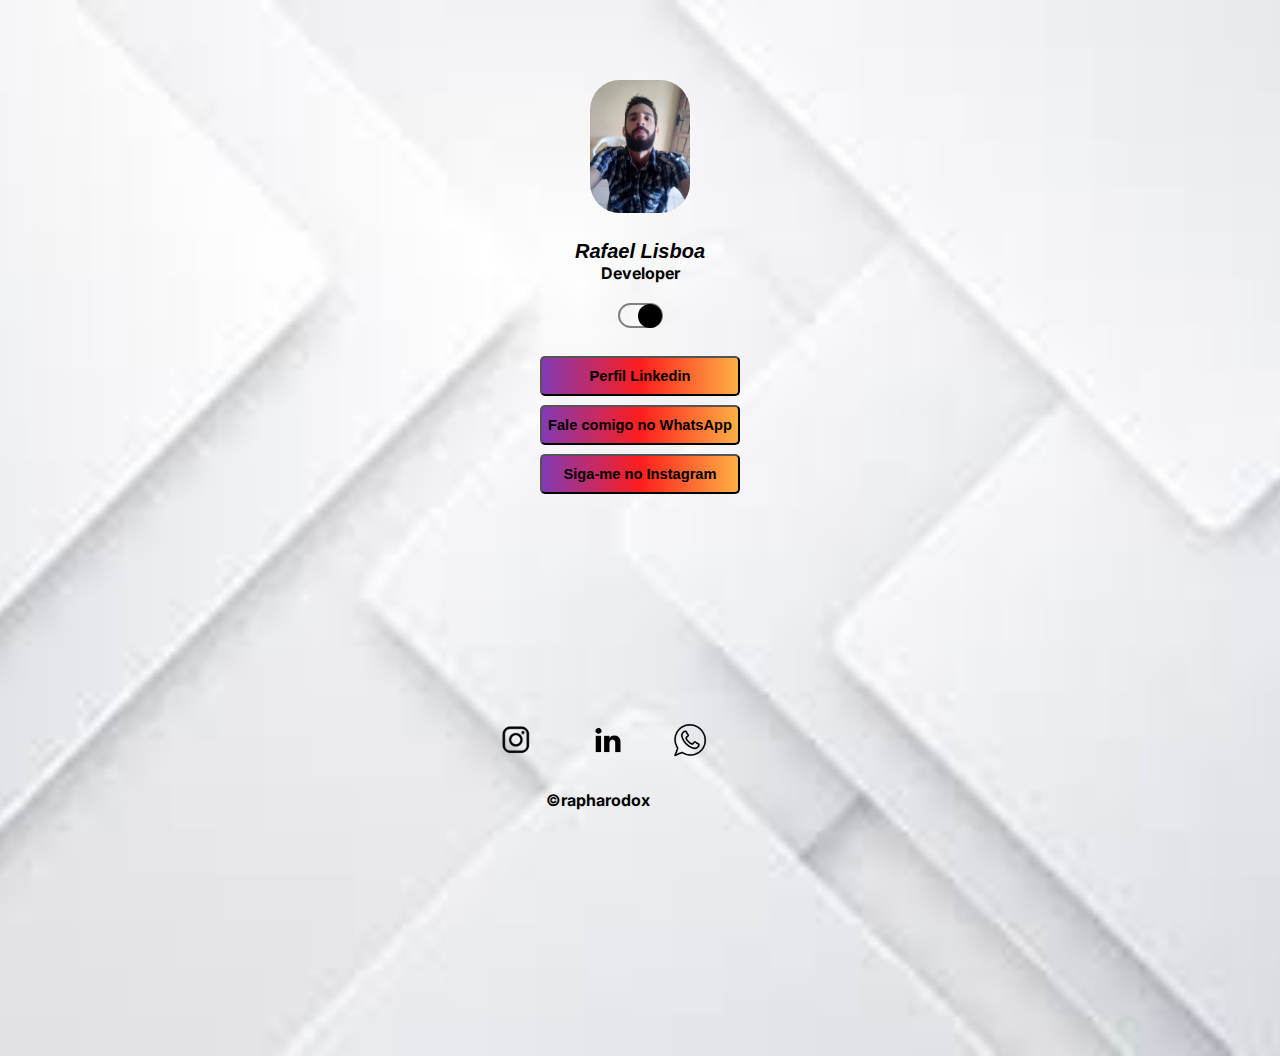
<file: index.html>
<!DOCTYPE html>
<html lang="pt-br" class="light">
<head>
    <link rel="preconnect" href="https://fonts.googleapis.com">
<link rel="preconnect" href="https://fonts.gstatic.com" crossorigin>
<link href="https://fonts.googleapis.com/css2?family=Inter&display=swap" rel="stylesheet">
    <meta charset="UTF-8">
    <meta name="viewport" content="width=device-width, initial-scale=1.0">
    <title>Rafael - Perfil</title>
    <link rel="stylesheet" href="style.css">
</head>
<body id="corpo">
    <div id="container">
    <div id="profile">
        <img src="./assets/rafael-light.jpg" alt="Rafael">
        <p><br>Rafael Lisboa<br></p>
        <p1 id="sub">Developer</p1>
        
        <br><br>
        <input type="checkbox" id="switch"
                    class="checkbox"  onclick="clicar()"/>
        <label for="switch" class="toggle"> </label>
        <p></div>
</div>

<div>
    <ul>
        <li id="one">
            <input id="but" type="button" value="Perfil Linkedin" onclick="clique()">
            </li>
        <li id="two">
            <input id="but2" type="button" value="Fale comigo no WhatsApp" onclick="clique2()">
             </li>
        <li id="tree">
            <input id="but3" type="button" value="Siga-me no Instagram" onclick="clique3()">
             </li>
             
    </ul>
    
    
    </div>
            <img id="insta" src="./assets/insta mini.png" alt="insta">
            <img id="linkedin" src="./assets/linkedin-logo-black-png-image-21.png" alt="">
             <img id="whatsapp" src="./assets/whats mini.png" alt=""> 
            <div id="copy"> &copy;rapharodox</div>
    <script>
        //<a href="https://www.linkedin.com/in/rafael-lisboa-4aa671276" target="_blank"></a>
        //<a href="https://api.whatsapp.com/qr/FS3DSOZQJKGYB1?autoload=1&app_absent=0" target="_blank">Meu Whatsapp </a>
        //<a href="https://www.instagram.com/rapharodox/" target="_blank">Siga-me no Instagram</a>
    
        function clique(){
          window.location.href = "https://www.linkedin.com/in/rafael-lisboa-4aa671276"
           
        }

        function clique2(){
            window.location.href ="https://api.whatsapp.com/qr/FS3DSOZQJKGYB1?autoload=1&app_absent=0"

        }

        function clique3(){
            window.location.href = "https://www.instagram.com/rapharodox/"

        }
        function clicar(){
            const html = document.documentElement
            html.classList.toggle('light')
            
            
           /* if(html.classList.contains('light')){
                html.classList.remove('light')
            } else {
            html.classList.add('light' */
        }
    </script>
    
</body>
</html>
</file>
<file: style.css>
*{
    margin: 0;
    padding: 0;
    box-sizing: border-box;
    
}

body{
   /* background-image: url(./assets/80\ papéis\ de\ parede\ para\ personalizar\ seu\ celular\ com\ seu\ estilo.jfif);
    background-repeat: no-repeat;
    background-position: top center;
    background-size: cover;*/

    /*background: color image repeat */
    background: var(--bg-url) no-repeat top center/cover;
    height: 1000px;
}
body * {
    font-family: 'Inter', sans-serif;
    color: black;
    font-weight: bold;
}

:root{
    --textcolor: white;
    --bg-url : url(./assets/fundo.jpg);
    --copy:white;
}.light {
    --textcolor : black;
    --bg-url : url(./assets/branco\ fundo.jfif);
    --copy:black;
    }
#container{

    width: 100%;
    margin: auto;
    max-width: 588px;
    margin-top: 56px;
    

   

}
#profile{
    text-align: center;
    padding: 24px;
    color: var(--textcolor);
    
    
   

}
#profile img{
    width: 100px;
    border-radius: 30px;
    
   
}
#profile p {
    font-weight: 500;
    line-height: 24px;
    color: var(--textcolor);
    font-size: 15pt;
    font: italic bold 15pt arial;
}
#one{
    
    text-align: center;
    
    
}
#two{
   
    font: bolder 10pt sans-serif;
    text-align: center;
    
    

}
#tree{
   
    text-align: center;
    
}
#but{
    font: bold 11pt arial;
    background: black;
    border-radius: 5px;
    width: 200px;
    height: 40px;
    margin-bottom: 9px;
    background: rgb(131,58,180);
background: linear-gradient(90deg, rgba(131,58,180,1) 0%, rgba(253,29,29,1) 50%, rgba(253,47,34,1) 56%, rgba(253,53,35,1) 58%, rgba(252,176,69,1) 100%);

    
}
#but2{
    font: bold 11pt arial;
    background: black;
    border-radius: 5px;
    width: 200px;
    height: 40px;
    margin-bottom: 9px;
    background: rgb(131,58,180);
background: linear-gradient(90deg, rgba(131,58,180,1) 0%, rgba(253,29,29,1) 50%, rgba(253,47,34,1) 56%, rgba(253,53,35,1) 58%, rgba(252,176,69,1) 100%);
}
#but3{
    font: bold 11pt arial;
    background: black;
    border-radius: 5px;
    width: 200px;
    height: 40px;
    background: rgb(131,58,180);
background: linear-gradient(90deg, rgba(131,58,180,1) 0%, rgba(253,29,29,1) 50%, rgba(253,47,34,1) 56%, rgba(253,53,35,1) 58%, rgba(252,176,69,1) 100%);
}
#but:hover{
    background: rgb(140, 74, 184);
background: linear-gradient(90deg, rgb(143, 77, 187) 0%, rgb(235, 73, 73) 50%, rgb(241, 75, 63) 56%, rgb(240, 83, 69) 58%, rgb(240, 182, 101) 100%);
}

#but2:hover{
    background: rgb(140, 74, 184);
background: linear-gradient(90deg, rgb(143, 77, 187) 0%, rgb(235, 73, 73) 50%, rgb(241, 75, 63) 56%, rgb(240, 83, 69) 58%, rgb(240, 182, 101) 100%);
}
#but3:hover{
    background: rgb(140, 74, 184);
background: linear-gradient(90deg, rgb(143, 77, 187) 0%, rgb(235, 73, 73) 50%, rgb(241, 75, 63) 56%, rgb(240, 83, 69) 58%, rgb(240, 182, 101) 100%);
}

img#insta{
    width: 40px;
    position: absolute;
    right: 744px;
    bottom: 140px;
    
}
img#linkedin{
    width: 40px;
    position: absolute;
    bottom: 140px;
    right: 652px;
}
img#whatsapp{
    width: 40px;
    position: absolute;
    bottom: 140px;
    right: 570px;
}
#copy{
    text-align: center;
    position: absolute;
    bottom: 90px;
    right: 630px;
    color : var(--copy);
}
.toggle {
    position : relative;
    display : inline-block;
    width : 45px;
    height : 25px;
    background-color: var(--botao);
    border-radius: 20px;
    border: 2px solid gray;
    color: var(--botao);
    
}
        
/* After slide changes */
.toggle:after {
    content: '';
    position: absolute;
    width: 24px;
    height: 24px;
    border-radius: 50%;
    background-color: black;
    top: -1px; 
    left: -1px;
    transition:  all 0.5s;
    
}

.light #switch + .toggle::after{
    left: 18px;
  
}

#switch +.toggle:hover{
    outline: 2px solid white;
}
/* Checkbox checked effect */



/* Checkbox checked effect */
        
/* Checkbox checked toggle label bg color */
.checkbox:checked + .toggle {
    background-color: var(--botao);
    color: var(--textcolor) ;
    background: var(--bg-url) no-repeat top center/cover;
    
}

/* Checkbox vanished */
.checkbox { 
    display: none; 
    
}

#sub{
    color: var(--textcolor)
}
@media(min-width:700px){
    :root{
        --bg-url : url(./assets/fundo.jpg);
    }
    .light {
        --bg-url : url(./assets/branco\ fundo.jfif);
    }
}

@keyframes slide-in{

}
</file>
